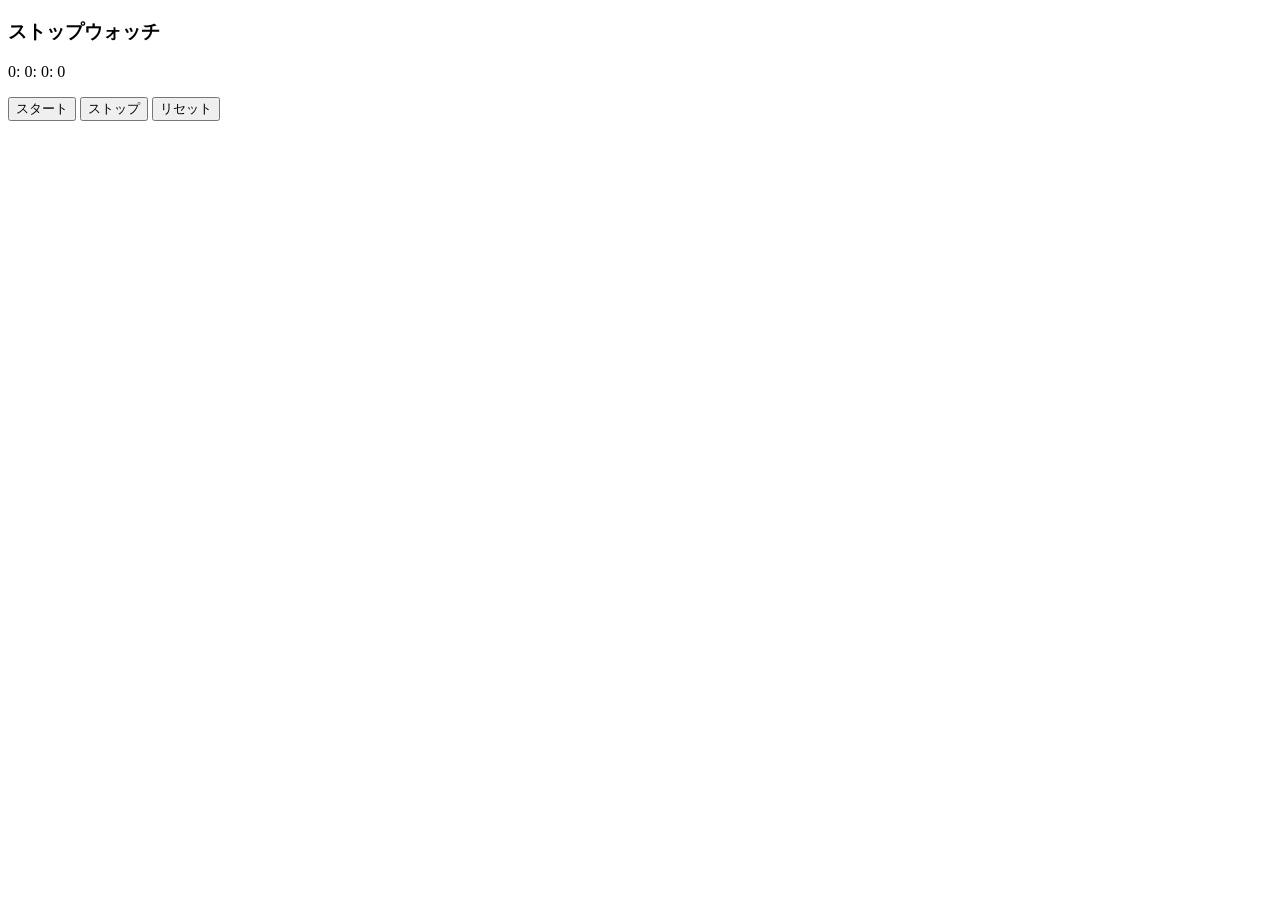
<file: potepan-stopwatch/index.html>
<!DOCTYPE html>
    <html lang="en">
      <head>
        <meta charset="utf-8">
        <script src="https://code.jquery.com/jquery-3.2.1.js" integrity="sha256-DZAnKJ/6XZ9si04Hgrsxu/8s717jcIzLy3oi35EouyE=" crossorigin="anonymous"></script>  
        <link rel="stylesheet" href="main.css">
        <title>ストップウォッチ</title>
      </head>
 
      <body>
        <h3>ストップウォッチ</h3>
      
      <div class = "stopwatch">  
        <p class = "time">
          
          <span id = "hour">0</span>:
          <span id = "min">0</span>:
          <span id = "sec">0</span>:
          <span id = "tenthOfSec">0</span>
          
        </p>
          
 
      <button class = "startbutton">スタート</button>
      <button class = "stopbutton">ストップ</button>
      <button class = "resetbutton">リセット</button>
      
    
       </div> 
       <script type="text/javascript" src="main.js" charset="utf-8"></script> 
      </body>
    </html>
</file>
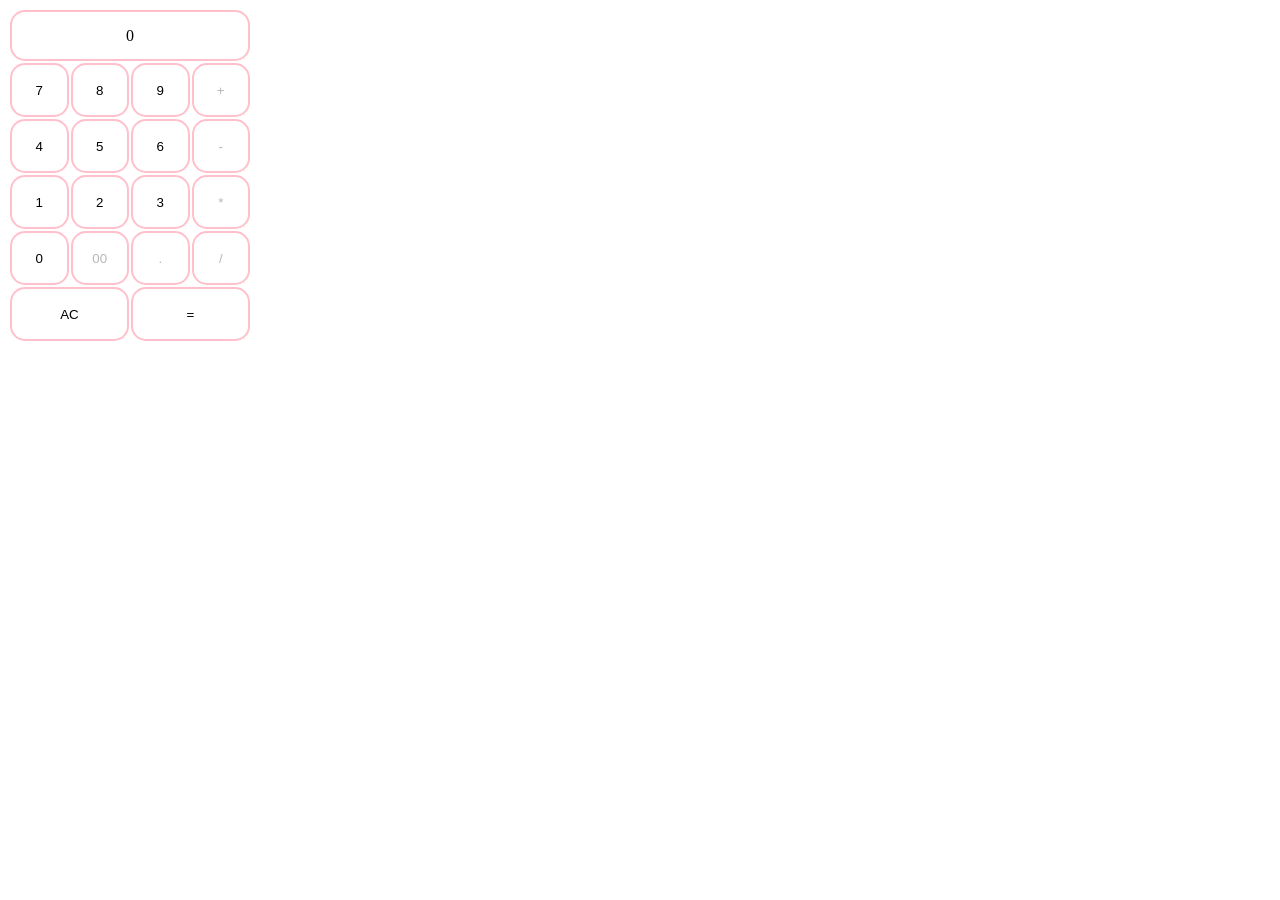
<file: calc/calc.html>
<!DOCTYPE html>
    <html lang="en">
      <head>
        <meta charset="utf-8">
        <script src="https://code.jquery.com/jquery-3.2.1.js" integrity="sha256-DZAnKJ/6XZ9si04Hgrsxu/8s717jcIzLy3oi35EouyE=" crossorigin="anonymous"></script>  
        <link rel="stylesheet" href="calc.css">
        <title>電卓</title>
      </head>
 
      <body>
      
      <div class = "calculator"> 
      <table class="number">
       
      <tr>
     	<td colspan = "4" id="result" style ="width:216px;height:27px;" >0</td>
      </tr>
			  
			 <tr>   
			  <td><input class = "button" type = "button" value = "7" onclick = "clickbutton(this.value)"></td>
				<td><input class = "button" type = "button" value = "8" onclick = "clickbutton(this.value)" ></td>
				<td><input class = "button" type = "button" value = "9" onclick = "clickbutton(this.value)" ></td>
				<td><input class = "button2" type = "button" value = "+" onclick = "clickbutton(this.value)" ></td>
			</tr>
			
			<tr>
				<td><input class = "button" type = "button" value = "4" onclick = "clickbutton(this.value)" ></td>
				<td><input class = "button" type = "button" value = "5" onclick = "clickbutton(this.value)"></td>
				<td><input class = "button" type = "button" value = "6" onclick = "clickbutton(this.value)" ></td>
				<td><input class = "button2" type = "button" value = "-" onclick = "clickbutton(this.value)" ></td>
			</tr>
			
			 <tr>
			  <td><input class = "button" type = "button" value = "1" onclick = "clickbutton(this.value)" ></td>
				<td><input class = "button" type = "button" value = "2" onclick = "clickbutton(this.value)" ></td>
				<td><input class = "button" type = "button" value = "3" onclick = "clickbutton(this.value)" ></td>
				<td><input class = "button2" type = "button" value = "*" onclick = "clickbutton(this.value)" ></td>
			</tr>
			
			<tr>
			  <td><input class = "button" type = "button" value = "0" onclick = "clickbutton(this.value)" ></td>
				<td><input class = "button00 " type = "button" value = "00" onclick = "clickbutton(this.value)" ></td>
				<td><input class = "button2 " type = "button" value = "." onclick = "clickdot()" ></td>
				<td><input class = "button2 " type = "button" value = "/" onclick = "clickbutton(this.value)" ></td>
			</tr>
      
      <tr>
      <td colspan="2"><input class = "buttonAC" type = "button" value = "AC" onclick = "clearScreen()" ></td>
      <td colspan="2"><input class = "button" type = "button" value = "=" onclick = "calculate()" ></td>
      </tr>
      
    
      
      </table>
      
      </div>
      
      
      
      <script type="text/javascript" src="calc.js" charset="utf-8"></script> 
      
      </body>
    </html>
</file>
<file: potepan-stopwatch/main.css>

</file>
<file: calc/calc.css>
td{
  border-radius: 15px;
	border:2px solid pink;
	text-align: center;
	padding: 10px;
  width:30px;
  height: 30px;
}

.button, .button00, .button2, .buttonAC{

  background-color: white;
  border:none;
  outline:none;
  
}
</file>
